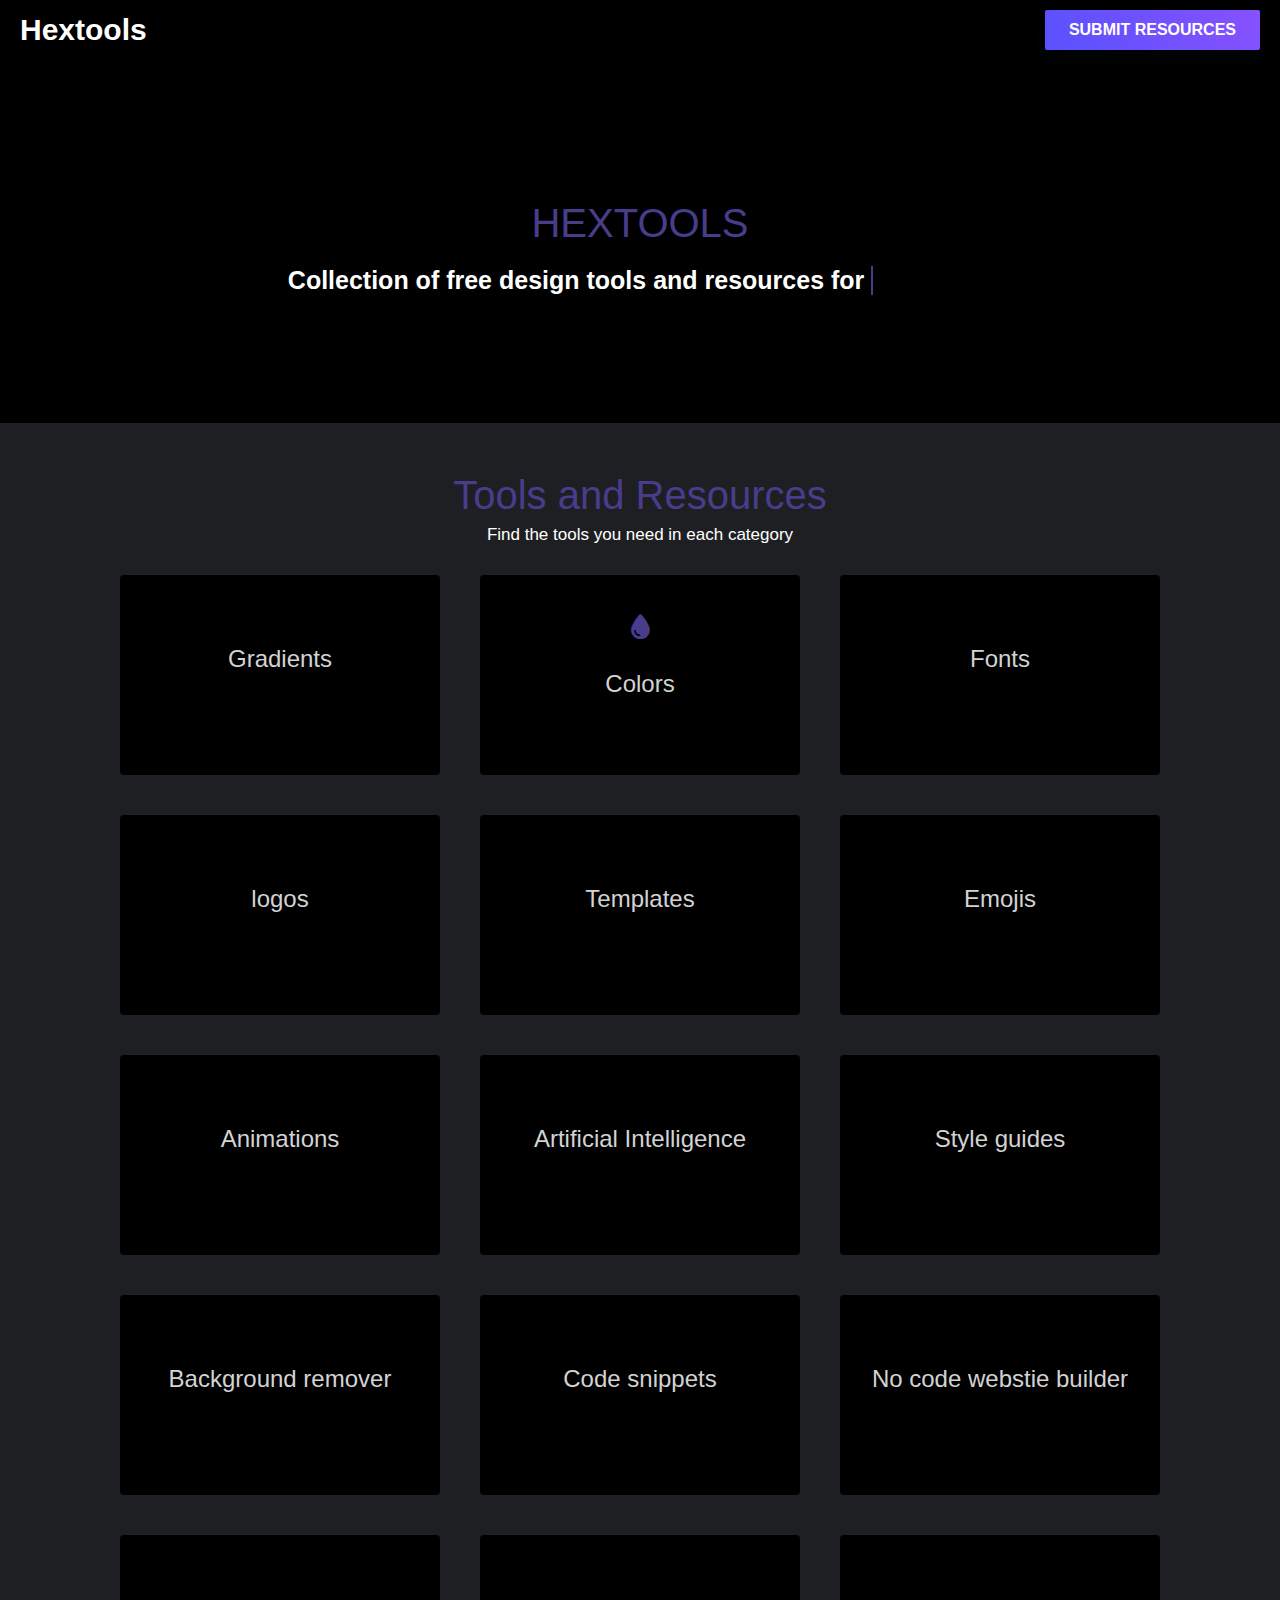
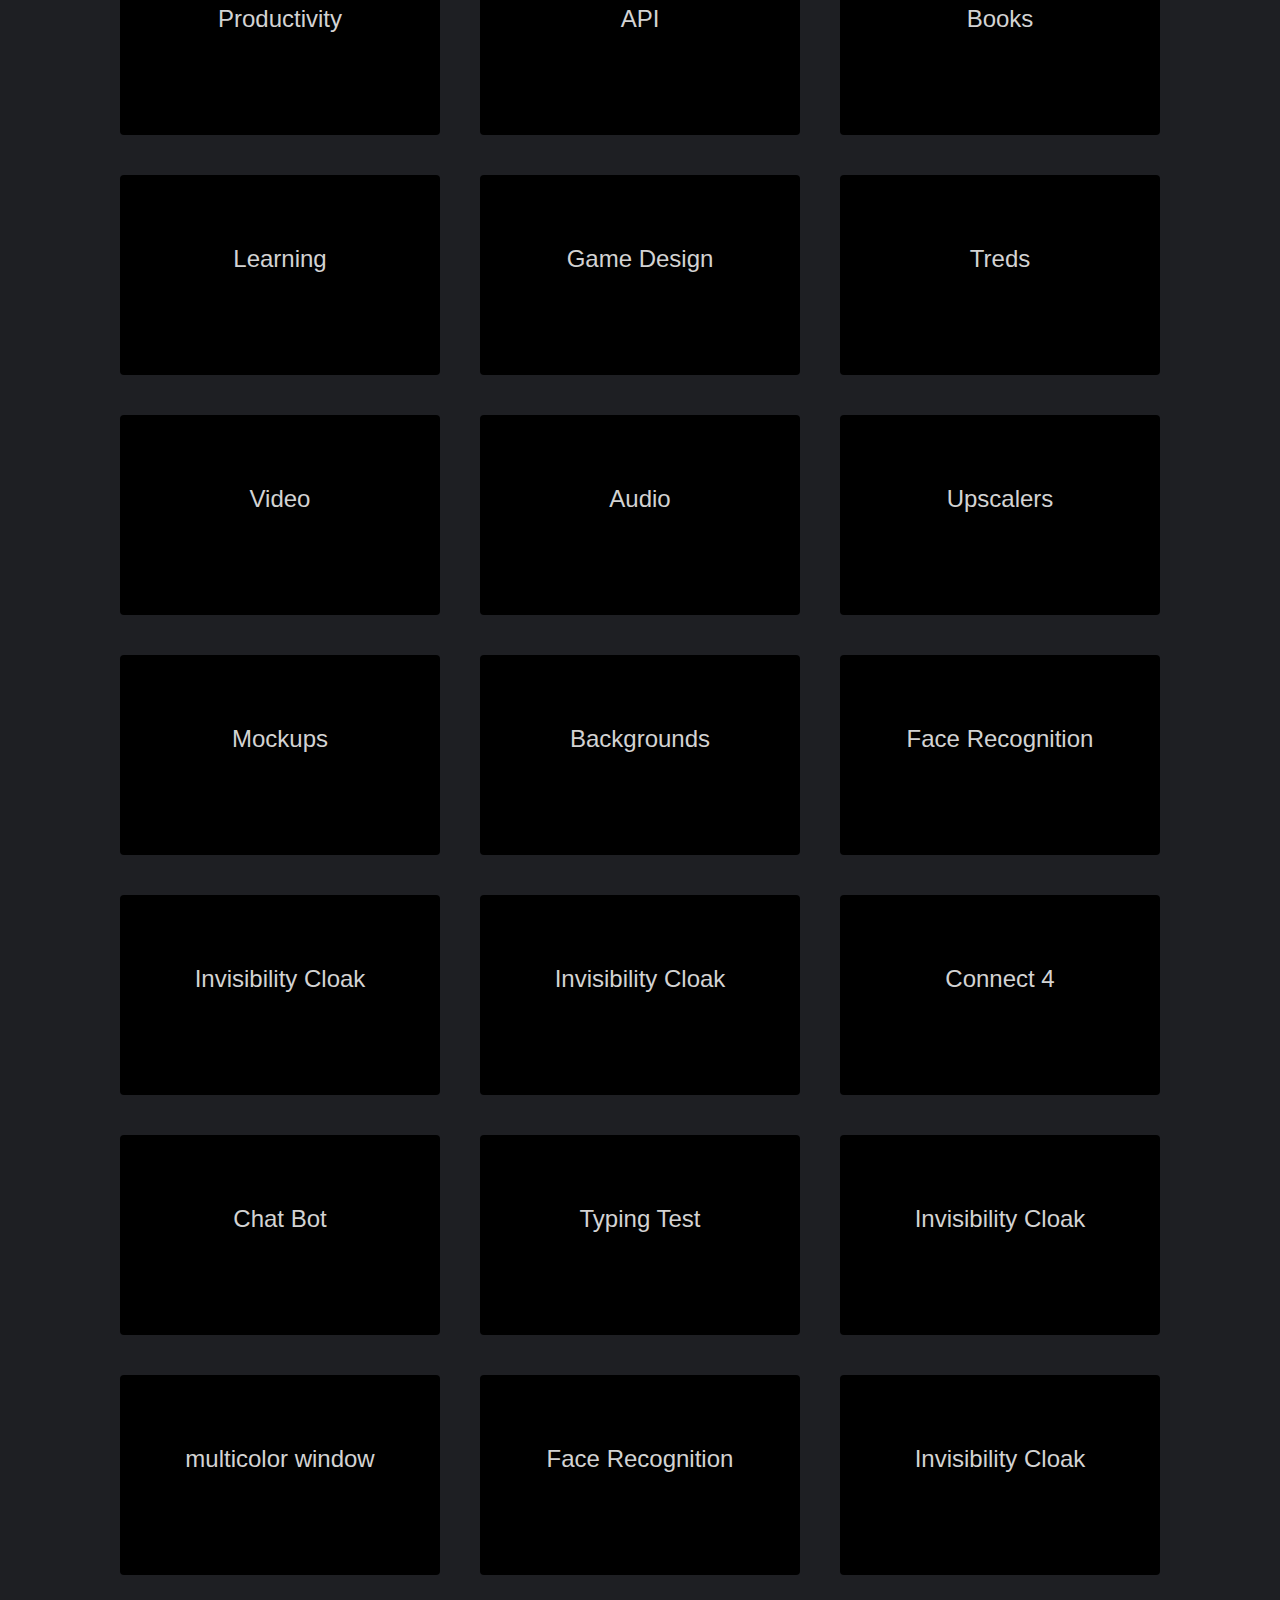
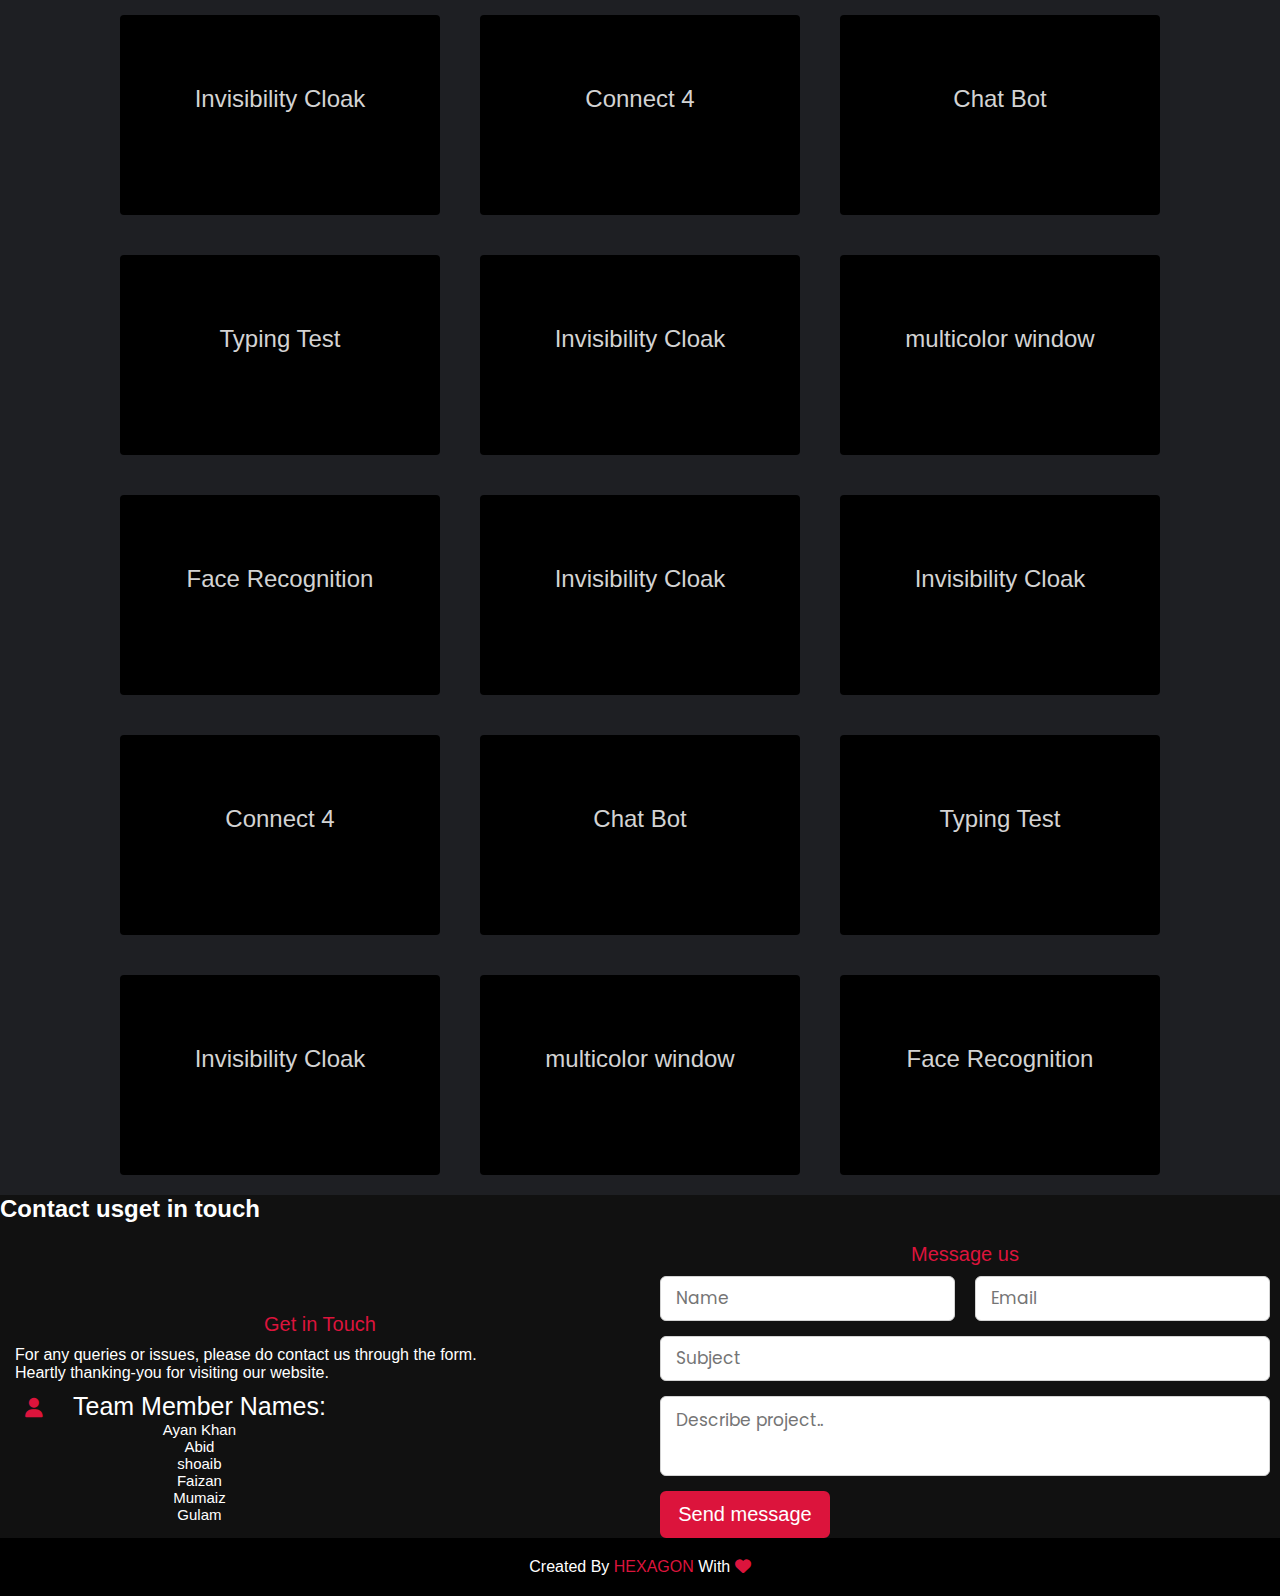
<file: index.htm>
<!DOCTYPE html>
<html lang="en">
<head>
    <meta charset="UTF-8">
    <meta http-equiv="X-UA-Compatible" content="IE=edge">
    <meta name="viewport" content="width=device-width, initial-scale=1.0">
    <title>Hextools</title>
    <link rel="stylesheet" href="style.css">
    <link rel="stylesheet" href="https://cdnjs.cloudflare.com/ajax/libs/font-awesome/6.2.1/css/all.min.css"/>

</head>
<body>
    <!------navigation bar section------>
    <nav class="navbar">
        <div class="max-width">
            <div class="logo"><a href="#">Hextools</a></div>
            
            <div class="button">
                 <a href="/subpages/submit.htm">submit resources</a>
            </div>
        </div>
    </nav>
    <!----home tab start--->
    <section class="home" id="home">
        <div>
            <div class="head">HEXTOOLS</div>

            <div class="container">
                    <span class="text first-text">Collection of free design tools and resources for </span>
                <span class="text sec-text">Designers</span>
            </div>
        
            <script>
                const text = document.querySelector(".sec-text");
        
                const textLoad = () => {
                    setTimeout(() => {
                        text.textContent = "Designers";
                    }, 0);
                    setTimeout(() => {
                        text.textContent = "Developers";
                    }, 4000);
                    setTimeout(() => {
                        text.textContent = "Makers";
                    }, 8000); //1s = 1000 milliseconds
                }
                textLoad();
                setInterval(textLoad, 12000);
            </script>    
        </div>    
    </section>

    <!---the data tab--->
    <section class="listofboxes">
        <div class="head">Tools and Resources</div>
        <p>Find the tools you need in each category</p>
        <div class="max-width">
            <div class="list-content">
                <div class="card"> 
                    <a href="/subpages/grads.htm"  style="color:#fff; ">  
                        <div class="box">
                            <i class="fa-light fa-rainbow"></i>
                            <div class="text">Gradients</div>   
                        </div>
                    </a>
                </div>
                <div class="card">
                    <a href="/subpages/colors.htm"  style="color:#fff; ">  
                        <div class="box">
                            <i class="fa-solid fa-droplet"></i>
                            <div class="text">Colors</div> 
                        </div>
                    </a>
                </div>
                <div class="card">
                    <a href=""  style="color:#fff; ">    
                        <div class="box">
                            <i class=""></i>
                            <div class="text">Fonts</div>   
                        </div>
                    </a>
                </div>
                <div class="card">
                    <a href=""  style="color:#fff; ">    
                        <div class="box">
                            <i class=""></i>
                            <div class="text">logos</div> 
                        </div>
                    </a>
                </div>  
                <div class="card">
                    <a href=""  style="color:#fff; ">  
                        <div class="box">
                            <i class=""></i>
                            <div class="text">Templates</div>
                        </div>
                    </a>
                </div>
                <div class="card">
                    <a href=""  style="color:#fff; ">  
                        <div class="box">
                            <i class=""></i>
                            <div class="text">Emojis</div>  
                        </div>
                    </a>
                </div>
                <div class="card">
                    <a href=""  style="color:#fff; ">    
                        <div class="box">
                            <i class=""></i>
                            <div class="text">Animations</div> 
                        </div>
                    </a>
                </div>
                <div class="card">
                    <a href=""  style="color:#fff; ">    
                        <div class="box">
                            <i class=""></i>
                            <div class="text">Artificial Intelligence</div>
                        </div>
                    </a>
                </div>
                <div class="card">
                    <a href=""  style="color:#fff; ">  
                        <div class="box">
                            <i class=""></i>
                            <div class="text">Style guides</div>   
                        </div>
                    </a>
                </div>
                <div class="card">
                    <a href=""  style="color:#fff; ">  
                        <div class="box">
                            <i class=""></i>
                            <div class="text">Background remover</div> 
                        </div>
                    </a>
                </div>
                <div class="card">
                    <a href=""  style="color:#fff; ">    
                        <div class="box">
                            <i class=""></i>
                            <div class="text">Code snippets</div>   
                        </div>
                    </a>
                </div>
                <div class="card">
                    <a href="" target="_blank" style="color:#fff; ">    
                        <div class="box">
                            <i class=""></i>
                            <div class="text">No code webstie builder</div> 
                        </div>
                    </a>
                </div>  
                <div class="card">
                    <a href="" target="_blank" style="color:#fff; ">  
                        <div class="box">
                            <i class=""></i>
                            <div class="text">Productivity</div>
                        </div>
                    </a>
                </div>
                <div class="card">
                    <a href="" target="_blank" style="color:#fff; ">  
                        <div class="box">
                            <i class=""></i>
                            <div class="text">API</div>  
                        </div>
                    </a>
                </div>
                <div class="card">
                    <a href="" target="_blank" style="color:#fff; ">    
                        <div class="box">
                            <i class=""></i>
                            <div class="text">Books</div> 
                        </div>
                    </a>
                </div>
                <div class="card">
                    <a href="" target="_blank" style="color:#fff; ">    
                        <div class="box">
                            <i class=""></i>
                            <div class="text">Learning</div>
                        </div>
                    </a>
                </div>
                <div class="card">
                    <a href="" target="_blank" style="color:#fff; ">  
                        <div class="box">
                            <i class=""></i>
                            <div class="text">Game Design</div>   
                        </div>
                    </a>
                </div>
                <div class="card">
                    <a href="" target="_blank" style="color:#fff; ">  
                        <div class="box">
                            <i class=""></i>
                            <div class="text">Treds</div> 
                        </div>
                    </a>
                </div>
                <div class="card">
                    <a href="" target="_blank" style="color:#fff; ">    
                        <div class="box">
                            <i class=""></i>
                            <div class="text">Video</div>   
                        </div>
                    </a>
                </div>
                <div class="card">
                    <a href="" target="_blank" style="color:#fff; ">    
                        <div class="box">
                            <i class=""></i>
                            <div class="text">Audio</div> 
                        </div>
                    </a>
                </div>  
                <div class="card">
                    <a href="" target="_blank" style="color:#fff; ">  
                        <div class="box">
                            <i class=""></i>
                            <div class="text">Upscalers</div>
                        </div>
                    </a>
                </div>
                <div class="card">
                    <a href="" target="_blank" style="color:#fff; ">  
                        <div class="box">
                            <i class=""></i>
                            <div class="text">Mockups</div>  
                        </div>
                    </a>
                </div>
                <div class="card">
                    <a href="" target="_blank" style="color:#fff; ">    
                        <div class="box">
                            <i class=""></i>
                            <div class="text">Backgrounds</div> 
                        </div>
                    </a>
                </div>
                <div class="card">
                    <a href="" target="_blank" style="color:#fff; ">    
                        <div class="box">
                            <i class=""></i>
                            <div class="text">Face Recognition</div>
                        </div>
                    </a>
                </div>
                <div class="card">
                    <a href="" target="_blank" style="color:#fff; ">  
                        <div class="box">
                            <i class=""></i>
                            <div class="text">Invisibility Cloak</div>   
                        </div>
                    </a>
                </div>
                <div class="card">
                    <a href="" target="_blank" style="color:#fff; ">  
                        <div class="box">
                            <i class=""></i>
                            <div class="text">Invisibility Cloak</div> 
                        </div>
                    </a>
                </div>
                <div class="card">
                    <a href="" target="_blank" style="color:#fff; ">    
                        <div class="box">
                            <i class=""></i>
                            <div class="text">Connect 4</div>   
                        </div>
                    </a>
                </div>
                <div class="card">
                    <a href="" target="_blank" style="color:#fff; ">    
                        <div class="box">
                            <i class=""></i>
                            <div class="text">Chat Bot</div> 
                        </div>
                    </a>
                </div>  
                <div class="card">
                    <a href="" target="_blank" style="color:#fff; ">  
                        <div class="box">
                            <i class=""></i>
                            <div class="text">Typing Test</div>
                        </div>
                    </a>
                </div>
                <div class="card">
                    <a href="" target="_blank" style="color:#fff; ">  
                        <div class="box">
                            <i class=""></i>
                            <div class="text">Invisibility Cloak</div>  
                        </div>
                    </a>
                </div>
                <div class="card">
                    <a href="" target="_blank" style="color:#fff; ">    
                        <div class="box">
                            <i class=""></i>
                            <div class="text">multicolor window</div> 
                        </div>
                    </a>
                </div>
                <div class="card">
                    <a href="" target="_blank" style="color:#fff; ">    
                        <div class="box">
                            <i class=""></i>
                            <div class="text">Face Recognition</div>
                        </div>
                    </a>
                </div>
                <div class="card">
                    <a href="" target="_blank" style="color:#fff; ">  
                        <div class="box">
                            <i class=""></i>
                            <div class="text">Invisibility Cloak</div>   
                        </div>
                    </a>
                </div>
                <div class="card">
                    <a href="" target="_blank" style="color:#fff; ">  
                        <div class="box">
                            <i class=""></i>
                            <div class="text">Invisibility Cloak</div> 
                        </div>
                    </a>
                </div>
                <div class="card">
                    <a href="" target="_blank" style="color:#fff; ">    
                        <div class="box">
                            <i class=""></i>
                            <div class="text">Connect 4</div>   
                        </div>
                    </a>
                </div>
                <div class="card">
                    <a href="" target="_blank" style="color:#fff; ">    
                        <div class="box">
                            <i class=""></i>
                            <div class="text">Chat Bot</div> 
                        </div>
                    </a>
                </div>  
                <div class="card">
                    <a href="" target="_blank" style="color:#fff; ">  
                        <div class="box">
                            <i class=""></i>
                            <div class="text">Typing Test</div>
                        </div>
                    </a>
                </div>
                <div class="card">
                    <a href="" target="_blank" style="color:#fff; ">  
                        <div class="box">
                            <i class=""></i>
                            <div class="text">Invisibility Cloak</div>  
                        </div>
                    </a>
                </div>
                <div class="card">
                    <a href="" target="_blank" style="color:#fff; ">    
                        <div class="box">
                            <i class=""></i>
                            <div class="text">multicolor window</div> 
                        </div>
                    </a>
                </div>
                <div class="card">
                    <a href="" target="_blank" style="color:#fff; ">    
                        <div class="box">
                            <i class=""></i>
                            <div class="text">Face Recognition</div>
                        </div>
                    </a>
                </div>
                <div class="card">
                    <a href="" target="_blank" style="color:#fff; ">  
                        <div class="box">
                            <i class=""></i>
                            <div class="text">Invisibility Cloak</div>   
                        </div>
                    </a>
                </div>
                <div class="card">
                    <a href="" target="_blank" style="color:#fff; ">  
                        <div class="box">
                            <i class=""></i>
                            <div class="text">Invisibility Cloak</div> 
                        </div>
                    </a>
                </div>
                <div class="card">
                    <a href="" target="_blank" style="color:#fff; ">    
                        <div class="box">
                            <i class=""></i>
                            <div class="text">Connect 4</div>   
                        </div>
                    </a>
                </div>
                <div class="card">
                    <a href="" target="_blank" style="color:#fff; ">    
                        <div class="box">
                            <i class=""></i>
                            <div class="text">Chat Bot</div> 
                        </div>
                    </a>
                </div>  
                <div class="card">
                    <a href="" target="_blank" style="color:#fff; ">  
                        <div class="box">
                            <i class=""></i>
                            <div class="text">Typing Test</div>
                        </div>
                    </a>
                </div>
                <div class="card">
                    <a href="" target="_blank" style="color:#fff; ">  
                        <div class="box">
                            <i class=""></i>
                            <div class="text">Invisibility Cloak</div>  
                        </div>
                    </a>
                </div>
                <div class="card">
                    <a href="" target="_blank" style="color:#fff; ">    
                        <div class="box">
                            <i class=""></i>
                            <div class="text">multicolor window</div> 
                        </div>
                    </a>
                </div>
                <div class="card">
                    <a href="" target="_blank" style="color:#fff; ">    
                        <div class="box">
                            <i class=""></i>
                            <div class="text">Face Recognition</div>
                        </div>
                    </a>
                </div>
            </div>     
        </div>
    </section>
    <!--contact us section-->
    <section class="contact" id="contact">
        <div class="max-width">
            <h2 class="title">Contact us</h2>
            <div class="contact-content">
               <div class="column left">
                   <div class="text">Get in Touch</div>
                   <p> For any queries or issues, please do contact us through the form.<br>Heartly thanking-you for visiting our website.</p>
                   <div class="icons">
                       <div class="row">
                           <i class="fas fa-user"></i>
                           <div class="info">
                               <div class="head">Team Member Names:</div>
                               <div class="sub-title">Ayan Khan</div>
                               <div class="sub-title">Abid </div>
                               <div class="sub-title">shoaib </div>
                               <div class="sub-title">Faizan</div>
                               <div class="sub-title">Mumaiz</div>
                               <div class="sub-title">Gulam</div>
                           </div>
                       </div>
                   </div>
               </div>
               <div class="column right">
                   <div class="text">Message us</div>
                   <form action="https://formspree.io/f/xknynbrq" method="post">
                       <div class="fields">
                           <div class="field name">
                               <input type="text" id="name" name="name" placeholder="Name" required>
                           </div>
                           <div class="field email">
                               <input type="email" id="emailaddress" name="emailaddress" placeholder="Email" required>
                           </div> 
                       </div> 
                       <div class="field">
                           <input type="text" id="subject" name="subject" placeholder="Subject" required>
                       </div>
                       <div class="field textarea">
                           <textarea cols="30" rows="10" id="message" name="message" placeholder="Describe project.." required></textarea>
                       </div>
                       <div class="button">
                           <button type="submit">Send message</button>
                       </div>
                   </form>
               </div>
            </div>
        </div>
    </section>
     <!---- footer section start ------>
     <footer>
        <span>Created By <a href="#">HEXAGON</a> With <span class="fa fa-heart"></span></span>
    </footer>

    <script src="script.js"></script>
</body>
</html>
</file>
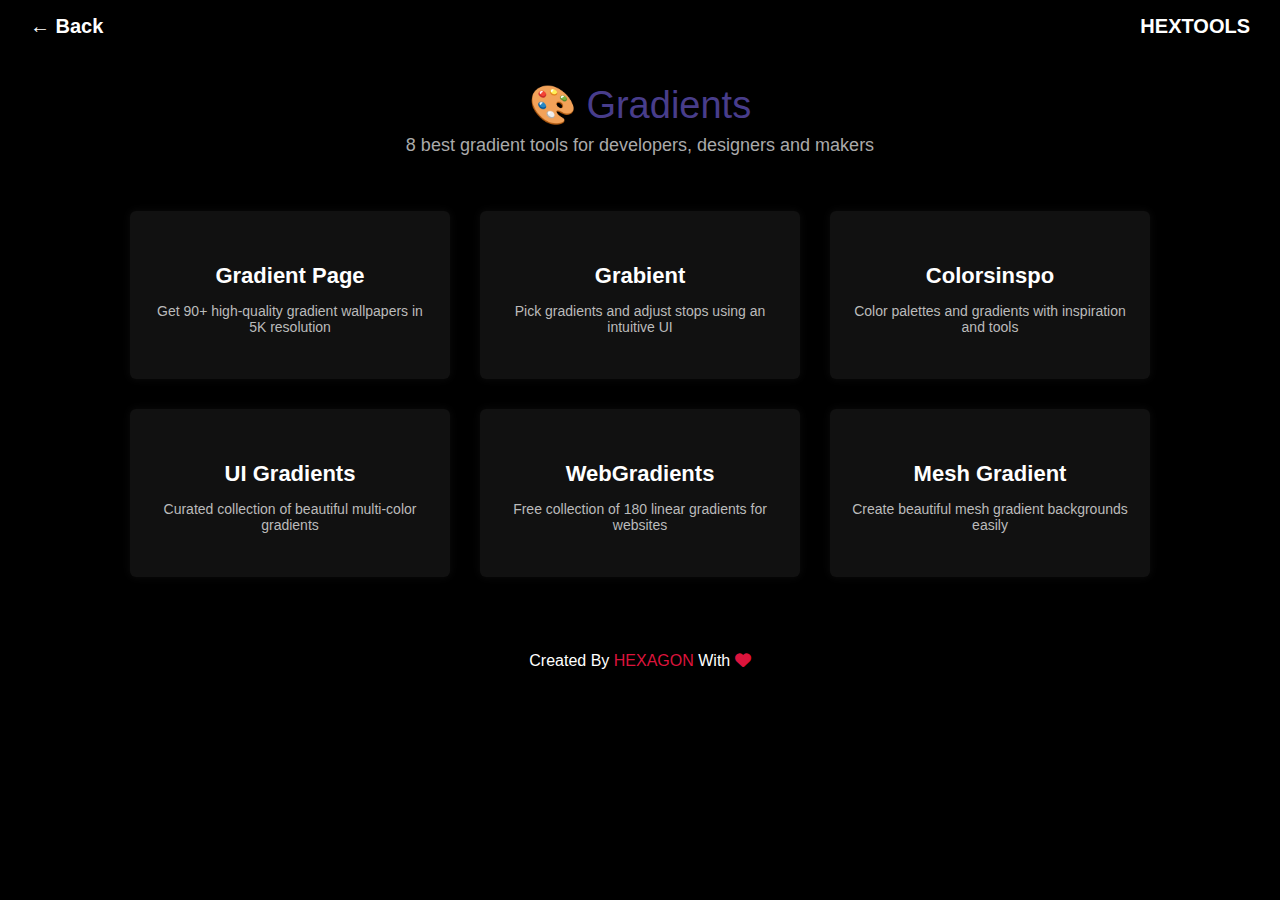
<file: gradients.htm>
<!DOCTYPE html>
<html lang="en">
<head>
  <meta charset="UTF-8">
  <meta name="viewport" content="width=device-width, initial-scale=1">
  <title>Gradients | HEXTOOLS</title>
  <link rel="stylesheet" href="https://cdnjs.cloudflare.com/ajax/libs/font-awesome/6.2.1/css/all.min.css"/>
  <style>
    body {
      background-color: #000;
      color: #fff;
      font-family: 'Poppins', sans-serif;
      margin: 0;
      padding: 0;
    }
    .navbar {
      background-color: black;
      padding: 15px 30px;
      display: flex;
      justify-content: space-between;
      align-items: center;
    }
    .navbar a {
      color: #fff;
      text-decoration: none;
      font-size: 20px;
      font-weight: 600;
    }
    .head {
      text-align: center;
      font-size: 38px;
      color: darkslateblue;
      margin-top: 30px;
    }
    .subtitle {
      text-align: center;
      font-size: 18px;
      color: #aaa;
      margin-top: 8px;
    }
    .list-content {
      display: flex;
      flex-wrap: wrap;
      justify-content: center;
      padding: 40px 20px;
    }
    .card {
      background: #111;
      color: #fff;
      border-radius: 6px;
      width: 280px;
      padding: 30px 20px;
      margin: 15px;
      transition: all 0.3s ease;
      text-align: center;
      box-shadow: 0 0 10px rgba(255, 255, 255, 0.05);
      cursor: pointer;
      text-decoration: none;
    }
    .card:hover {
      transform: translateY(-15px);
      box-shadow: 0 20px 50px rgba(0,0,0,0.5);
      background-color: #1e1f23;
    }
    .card h3 {
      font-size: 22px;
      margin-bottom: 8px;
      color: #fff;
    }
    .card p {
      font-size: 14px;
      color: #bbb;
    }
    .back-btn {
      color: #9370DB;
      text-decoration: none;
      font-size: 16px;
      margin: 20px 30px;
      display: inline-block;
    }
    footer{
    background: black;
    padding: 20px 23px;
    color: #fff;
    text-align: center;
}
footer span a{
    color: crimson;
    text-decoration: none;
}
footer span a:hover{
    text-decoration: underline;
}
footer span .fa-heart{
    color: crimson;
}
  </style>
</head>
<body>

  <nav class="navbar">
    <a href="/index.htm">&larr; Back</a>
    <a href="/index.htm">HEXTOOLS</a>
  </nav>

  <div class="head">🎨 Gradients</div>
  <div class="subtitle">8 best gradient tools for developers, designers and makers</div>

  <div class="list-content">

    <a href="https://gradient.page/" target="_blank" class="card">
      <h3>Gradient Page</h3>
      <p>Get 90+ high-quality gradient wallpapers in 5K resolution</p>
    </a>

    <a href="https://www.grabient.com/" target="_blank" class="card">
      <h3>Grabient</h3>
      <p>Pick gradients and adjust stops using an intuitive UI</p>
    </a>

    <a href="https://colorsinspo.com/" target="_blank" class="card">
      <h3>Colorsinspo</h3>
      <p>Color palettes and gradients with inspiration and tools</p>
    </a>

    <a href="https://uigradients.com/" target="_blank" class="card">
      <h3>UI Gradients</h3>
      <p>Curated collection of beautiful multi-color gradients</p>
    </a>

    <a href="https://webgradients.com/" target="_blank" class="card">
      <h3>WebGradients</h3>
      <p>Free collection of 180 linear gradients for websites</p>
    </a>

    <a href="https://meshgradient.in/" target="_blank" class="card">
      <h3>Mesh Gradient</h3>
      <p>Create beautiful mesh gradient backgrounds easily</p>
    </a>

  </div>
    <footer>
        <span>Created By <a href="#">HEXAGON</a> With <span class="fa fa-heart"></span></span>
    </footer>
</body>
</html>
</file>
<file: style.css>
@import url('https://fonts.googleapis.com/css2?family=Poppins:wght@400;500;600;700&family=Ubuntu:wght@400;500;700&display=swap');

*{
    margin: 0;
    padding: 0;
    font-family: 'Franklin Gothic Medium', 'Arial Narrow', Arial, sans-serif;
    box-sizing: border-box;
    text-decoration: none;
}
html{
    scroll-behavior: smooth;
}
/*nav bar*/
.navbar{
    background-color: black;
    width: 100%;
    z-index: 999;
    padding: 10px 20px;
    font-family: 'ubuntu',sans-serif; 
    transition: all 0.3s ease;
}
.navbar .max-width{
    display: flex;
    align-items: center;
    justify-content: space-between;
}
.navbar .logo a{
    color: #fff;
    font-size: 30px;
    font-weight: 600;
}
.navbar .button {
    background: linear-gradient(65deg,#5a51fe,#8751fe);
    display: inline-flex;
    font-size: 12px;
    font-size: var(--font-xxs);
    letter-spacing: 0;
    font-weight: 700;
    line-height: 16px;
    text-transform: uppercase;
    text-decoration: none!important;
    border: none;
    border-radius: 2px;
    justify-content: center;
    padding: 12px 24px;
    text-align: center;
    white-space: nowrap;
    box-shadow: 0 8px 24px rgb(32 43 54 / 12%);
    transition: all .15s ease;
    cursor: pointer;
}
.button a{
    color: #FFF;
}
.home{
    background-color:black;
    align-items: center;
    justify-content: center;
    padding-top: 11%;
    padding-bottom: 10%;
}
.container{
    padding-top: 20px;
    text-align: center;
    overflow: hidden;
}
.container .text{
    position: relative;
    color: #483d8b;
    font-size: 25px;
    font-weight: 600;
}
.container .text.first-text{
    color: #FFF;
}
.text.sec-text:before{
    content: "";
    position: absolute;
    top: 20;
    left: 0;
    height: 100%;
    width: 100%;
    background-color: black;
    border-left: 2px solid #483d8b;
    
}
@keyframes animate{
    40%, 60%{
        left: calc(100% + 4px);
    }
    100%{
        left: 0%;
    }
}
.head
{
    color: darkslateblue;
    text-align: center;
    font-size: 40px;
}
.text{
    color: lightgray;
    text-align: center;
    padding-top: 20px;
    font-size: x-large;
}

/*tools section*/
.listofboxes{
    padding-top: 50px;
    color: #fff;
    background: #1e1f23;
}
.listofboxes p{
    text-align: center;
    font-size: 17px;
    color: rgb(255, 255, 255);
    padding-top: 7px;
}
.listofboxes .title::before{
    background: #fff;
}
.listofboxes .title::after{
    background: #111;
    content: "works";
}
.listofboxes .list-content{
    padding-top: 10px;
    display: flex;
    flex-direction: row;
    flex-wrap: wrap;
    justify-content: center;
}
.listofboxes .list-content .card{

    background: #000;
    text-align: center;
    border-radius: 4px;
    padding: 40px 20px;
    cursor: pointer;
    transition: all 0.3s ease;
    margin: 20px;
    min-width: 320px;
    height: 200px;
}
.listofboxes .list-content .card i{
    font-size: 25px;
    color: darkslateblue;
}
.listofboxes .list-content .card .text{
    margin: 10px 0 10px 0;
}
.listofboxes .list-content .card:hover{
    transform: translateY(-25px);
    box-shadow: 0 40px 70px rgba(0,0,0,0.5);
}

/*  footer section styling  */
footer{
    background: black;
    padding: 20px 23px;
    color: #fff;
    text-align: center;
}
footer span a{
    color: crimson;
    text-decoration: none;
}
footer span a:hover{
    text-decoration: underline;
}
footer span .fa-heart{
    color: crimson;
}

/*contact section*/
.contact{
    color: #fff;
    background: #111;
}
.contact .contact-content{
    display: flex;
    flex-wrap: wrap;
    align-items: center;
    justify-content: space-between;
}
.contact .title::before{
    background: #fff;
}
.contact .title::after{
    background: #111;
    content: "get in touch";
}
.contact .contact-content .column{
    width: calc(50% - 30px);
}
.contact .contact-content .text{
    font-size: 20px;
    font-weight: 100;
    margin-bottom: 10px;
    color: crimson;
}
.contact .contact-content .left p{
    text-align: justify;
}
.contact .contact-content .left .icons{
    margin: 10px 0;
}
.contact .contact-content .row{
    display: flex;
    height: 65px;
    text-align: center;
}
.contact .contact-content .row .info{
    margin-left: 30px;
}
.contact .contact-content .row i{
    margin-top: 6px;
    margin-left: 10px ;
    font-size: 20px;
    color: crimson;
}
.contact .contact-content .info .head{
    font-weight: 300;
    font-size: 25px;
    text-align: justify;
    color: #fff;
}
.contact .contact-content .info .sub-title{
    color: #fff;
    font-size: 15px;
}
.contact .right form .fields{
    display: flex;
    
}
.contact .contact-content .left{
    margin-left: 15px;
}
.contact .contact-content .right{
    margin-right: 10px;
}
.contact .right form .field,
.contact .right form .fields .field{
    height:45px;
    width: 100%;
    margin-bottom: 15px;
}
.contact .right form .field input,
.contact .right form .textarea textarea{
    height: 100%;
    width: 100%;
    border: 1px solid lightgrey;
    border-radius: 6px;
    outline: none;
    padding: 0 15px;
    font-size: 17px;
    font-family: 'Poppins',sans-serif;
}
.contact .right form .name{
    margin-right: 10px;
}
.contact .right form .email{
    margin-left: 10px;
}
.contact .right form .textarea{
    height: 80px;
    width: 100%;
}
.contact .right form .textarea textarea{
    padding-top: 10px ;
    resize: none;
}
.contact .right form .button{
    height: 47px;
    width: 170px;
}
.contact .right form .button button{
    width: 100%;
    height: 100%;
    border: 2px solid crimson;
    background: crimson;
    color: #fff;
    font-size: 20px;
    font-weight: 500;
    border-radius: 6px;
    cursor: pointer;
    transition: all 0.3s ease;
    
}
.contact .right form .button button:hover{
    color: crimson;
    background: none;

}
</file>
